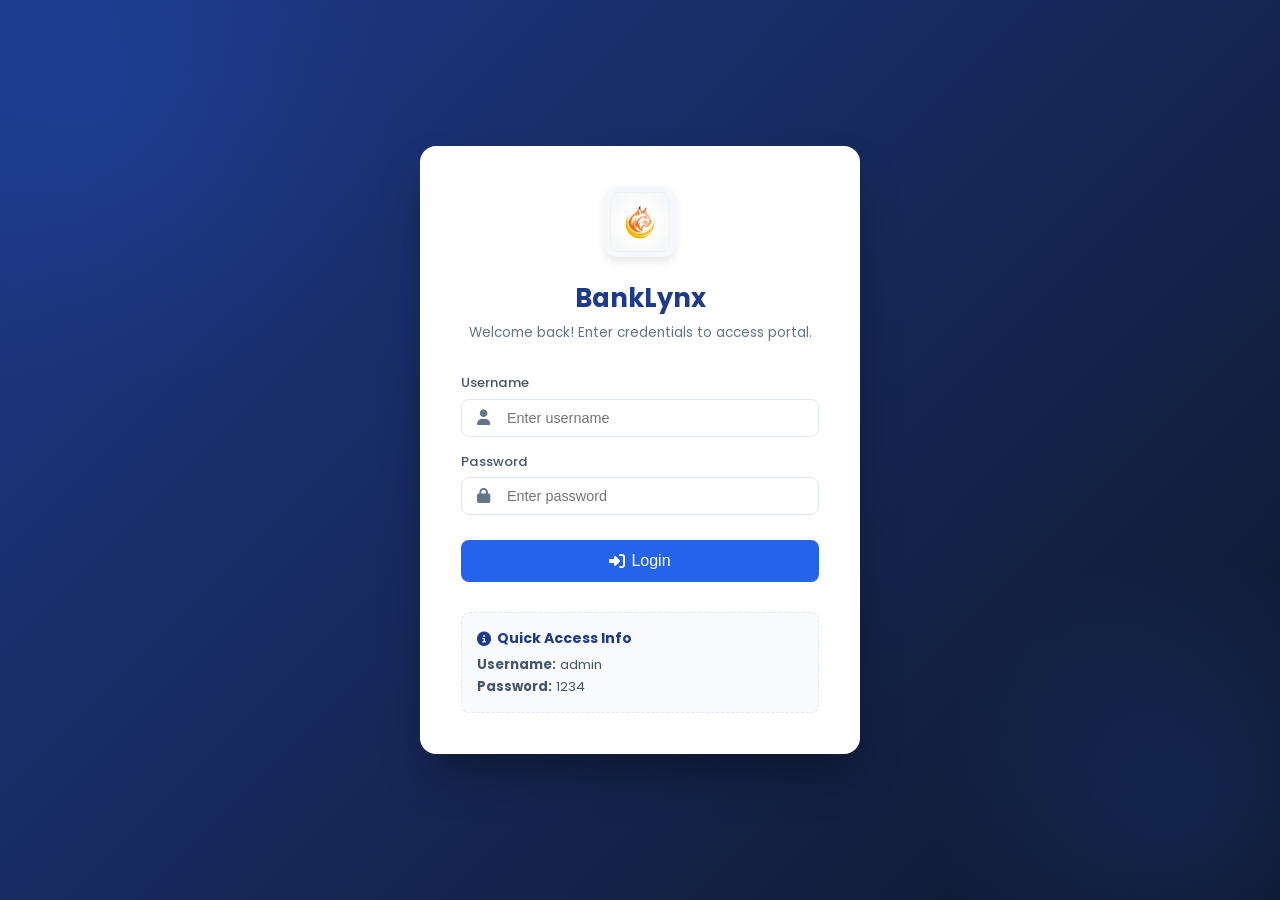
<file: index.html>
<!doctype html>
<html lang="en">
  <head>
    <meta charset="UTF-8" />
    <meta name="viewport" content="width=device-width, initial-scale=1.0" />
    <title>BankLynx - Login</title>
    <link
      rel="stylesheet"
      href="https://cdnjs.cloudflare.com/ajax/libs/font-awesome/6.4.0/css/all.min.css"
    />
    <link rel="stylesheet" href="css/style.css" />
    <link rel="stylesheet" href="css/login.css" />
  </head>
  <body>
    <div class="login-wrapper">
      <div class="login-card">
        <div class="brand-section">
          <img src="assets/logo.png" alt="BankLynx Logo" class="login-logo" />
          <h2>BankLynx</h2>
          <p>Welcome back! Enter credentials to access portal.</p>
        </div>

        <form id="login-form">
          <div class="form-group">
            <label for="username">Username</label>
            <div class="input-icon-wrapper">
              <i class="fas fa-user input-icon"></i>
              <input
                type="text"
                id="username"
                class="input-control"
                placeholder="Enter username"
                autocomplete="username"
              />
            </div>
          </div>

          <div class="form-group">
            <label for="password">Password</label>
            <div class="input-icon-wrapper">
              <i class="fas fa-lock input-icon"></i>
              <input
                type="password"
                id="password"
                class="input-control"
                placeholder="Enter password"
                autocomplete="current-password"
              />
            </div>
          </div>

          <button
            type="submit"
            id="login-submit-btn"
            class="btn btn-primary btn-full-width"
          >
            <i class="fas fa-sign-in-alt"></i> Login
          </button>
        </form>

        <div class="default-credentials-helper">
          <h5><i class="fas fa-info-circle"></i> Quick Access Info</h5>
          <p><strong>Username:</strong> admin</p>
          <p><strong>Password:</strong> 1234</p>
        </div>
      </div>
    </div>

    <script src="js/storage.js"></script>
    <script src="js/utils.js"></script>
    <script src="js/login.js"></script>
  </body>
</html>
</file>
<file: css/style.css>
@import url('https://fonts.googleapis.com/css2?family=Poppins:wght@300;400;500;600;700&display=swap');

:root {
    --primary-color: #1E3A8A;     
    --secondary-color: #2563EB;   
    --bg-color: #F5F7FA;          
    --card-bg: #FFFFFF;           
    --text-color: #222222;        
    --text-muted: #64748B;       
    --border-color: #E2E8F0;      
    --success-color: #10B981;     
    --danger-color: #EF4444;      
    --hover-bg: #EFF6FF;          
    --sidebar-width: 250px;
    --navbar-height: 70px;
    --border-radius: 8px;
    --box-shadow: 0 4px 6px -1px rgba(0, 0, 0, 0.05);
}
* {
    margin: 0;
    padding: 0;
    box-sizing: border-box;
}

a {
    text-decoration: none;
    color: inherit;
}

body {
    font-family: 'Poppins', sans-serif;
    background-color: var(--bg-color);
    color: var(--text-color);
    line-height: 1.5;
}

#app-container {
    display: grid;
    grid-template-columns: var(--sidebar-width) 1fr;
    grid-template-rows: var(--navbar-height) 1fr;
    grid-template-areas: 
        "sidebar navbar"
        "sidebar content";
    min-height: 100vh;
}
.navbar {
    grid-area: navbar;
    background-color: var(--card-bg);
    border-bottom: 1px solid var(--border-color);
    display: flex;
    align-items: center;
    justify-content: space-between;
    padding: 0 25px;
    position: sticky;
    top: 0;
    z-index: 100;
}

.navbar-left {
    display: flex;
    align-items: center;
    gap: 15px;
}

#sidebar-toggle {
    background: none;
    border: none;
    font-size: 18px;
    cursor: pointer;
    color: var(--text-muted);
}

.navbar-right {
    display: flex;
    align-items: center;
    gap: 20px;
}

.user-profile-summary {
    display: flex;
    align-items: center;
    gap: 10px;
}

.user-avatar {
    width: 35px;
    height: 35px;
    border-radius: 50%;
    background-color: var(--primary-color);
    color: white;
    display: flex;
    align-items: center;
    justify-content: center;
    font-weight: 600;
}

.logout-btn-header {
    background-color: transparent;
    border: 1px solid var(--border-color);
    color: var(--danger-color);
    padding: 6px 12px;
    border-radius: var(--border-radius);
    cursor: pointer;
    font-size: 0.88rem;
    display: flex;
    align-items: center;
    gap: 6px;
}

.logout-btn-header:hover {
    background-color: var(--danger-color);
    color: white;
}

.sidebar {
    grid-area: sidebar;
    background-color: var(--primary-color);
    color: white;
    display: flex;
    flex-direction: column;
    height: 100vh;
    position: sticky;
    top: 0;
    z-index: 101;
}

.sidebar-header {
    height: var(--navbar-height);
    display: flex;
    align-items: center;
    padding: 0 20px;
    border-bottom: 1px solid rgba(255, 255, 255, 0.1);
    gap: 10px;
}

.sidebar-logo {
    width: 32px;
    height: 32px;
    border-radius: 4px;
}

.sidebar-brand-name {
    font-size: 1.1rem;
    font-weight: 600;
}

.sidebar-user-card {
    padding: 15px 20px;
    border-bottom: 1px solid rgba(255, 255, 255, 0.1);
    display: flex;
    align-items: center;
    gap: 10px;
}

.sidebar-user-details h4 {
    font-size: 0.88rem;
    font-weight: 500;
}

.sidebar-user-details p {
    font-size: 0.72rem;
    color: rgba(255, 255, 255, 0.6);
}

.sidebar-menu {
    list-style: none;
    padding: 15px 0;
    flex: 1;
}

.sidebar-menu li {
    padding: 2px 10px;
}

.sidebar-menu a {
    display: flex;
    align-items: center;
    gap: 12px;
    padding: 10px 15px;
    border-radius: var(--border-radius);
    font-size: 0.9rem;
    color: rgba(255, 255, 255, 0.75);
    transition: background 0.2s;
}

.sidebar-menu a:hover {
    background-color: rgba(255, 255, 255, 0.08);
    color: white;
}

.sidebar-menu a.active {
    background-color: var(--secondary-color);
    color: white;
}

.sidebar-footer {
    padding: 15px;
    border-top: 1px solid rgba(255, 255, 255, 0.1);
    text-align: center;
    font-size: 0.7rem;
    color: rgba(255, 255, 255, 0.4);
}
.main-content {
    grid-area: content;
    padding: 25px;
}

.page-header {
    margin-bottom: 20px;
    display: flex;
    justify-content: space-between;
    align-items: center;
}

.page-title h1 {
    font-size: 1.5rem;
    font-weight: 600;
    color: var(--primary-color);
}

.page-title p {
    font-size: 0.82rem;
    color: var(--text-muted);
}

.card-grid {
    display: grid;
    grid-template-columns: repeat(auto-fit, minmax(220px, 1fr));
    gap: 20px;
    margin-bottom: 25px;
}

.card {
    background-color: var(--card-bg);
    border-radius: var(--border-radius);
    padding: 20px;
    box-shadow: var(--box-shadow);
    border: 1px solid var(--border-color);
}

.btn {
    padding: 8px 16px;
    border-radius: var(--border-radius);
    font-size: 0.88rem;
    font-weight: 500;
    cursor: pointer;
    display: inline-flex;
    align-items: center;
    justify-content: center;
    gap: 6px;
    border: none;
}

.btn-primary { background-color: var(--secondary-color); color: white; }
.btn-primary:hover { background-color: #1d4ed8; }
.btn-secondary { background-color: #E2E8F0; color: #475569; }
.btn-secondary:hover { background-color: #CBD5E1; }
.btn-danger { background-color: var(--danger-color); color: white; }
.btn-danger:hover { background-color: #dc2626; }
.btn-success { background-color: var(--success-color); color: white; }
.btn-success:hover { background-color: #059669; }


.form-group {
    margin-bottom: 15px;
}

.form-group label {
    display: block;
    font-size: 0.82rem;
    font-weight: 500;
    color: #475569;
    margin-bottom: 6px;
}

.input-control {
    width: 100%;
    padding: 10px 14px;
    border: 1px solid var(--border-color);
    border-radius: var(--border-radius);
    font-size: 0.9rem;
    color: var(--text-color);
}

.input-control:focus {
    border-color: var(--secondary-color);
}

.input-control[readonly] {
    background-color: #F8FAFC;
    color: #64748B;
    cursor: not-allowed;
}

.table-container {
    background-color: var(--card-bg);
    border-radius: var(--border-radius);
    border: 1px solid var(--border-color);
    box-shadow: var(--box-shadow);
    overflow: hidden;
}

.table-responsive {
    overflow-x: auto;
    width: 100%;
}

.bank-table {
    width: 100%;
    border-collapse: collapse;
    font-size: 0.85rem;
}

.bank-table th {
    background-color: #F8FAFC;
    color: #475569;
    font-weight: 600;
    padding: 12px 15px;
    border-bottom: 1px solid var(--border-color);
    text-align: left;
}

.bank-table td {
    padding: 12px 15px;
    border-bottom: 1px solid var(--border-color);
}

.bank-table tbody tr:last-child td {
    border-bottom: none;
}

.bank-table tbody tr:hover {
    background-color: var(--hover-bg);
}

.badge {
    padding: 4px 8px;
    border-radius: 20px;
    font-size: 0.7rem;
    font-weight: 600;
    display: inline-block;
}

.badge-success { background-color: #D1FAE5; color: #065F46; }
.badge-danger { background-color: #FEE2E2; color: #991B1B; }
.badge-warning { background-color: #FEF3C7; color: #92400E; }
.badge-info { background-color: #DBEAFE; color: #1E40AF; }

.table-actions {
    display: flex;
    gap: 6px;
}

.btn-icon {
    width: 28px;
    height: 28px;
    border-radius: 4px;
    border: none;
    display: flex;
    align-items: center;
    justify-content: center;
    cursor: pointer;
    font-size: 0.8rem;
}

.btn-icon-edit { background-color: #DBEAFE; color: var(--secondary-color); }
.btn-icon-edit:hover { background-color: var(--secondary-color); color: white; }
.btn-icon-delete { background-color: #FEE2E2; color: var(--danger-color); }
.btn-icon-delete:hover { background-color: var(--danger-color); color: white; }

.search-container {
    margin-bottom: 15px;
}

.sidebar.collapsed {
    display: none;
}

#app-container:has(.sidebar.collapsed) {
    grid-template-columns: 0 1fr;
}

@media (max-width: 900px) {
    #app-container {
        grid-template-columns: 0 1fr;
        grid-template-areas: 
            "navbar navbar"
            "content content";
    }
    
    .sidebar {
        display: none;
    }
    
    .sidebar.collapsed {
        display: flex;
        position: fixed;
        left: 0;
        top: 0;
        bottom: 0;
        width: var(--sidebar-width);
    }
    
    #app-container:has(.sidebar.collapsed) {
        grid-template-columns: 0 1fr;
    }
}
</file>
<file: css/login.css>
.login-wrapper {
    min-height: 100vh;
    display: flex;
    align-items: center;
    justify-content: center;
    background: linear-gradient(135deg, var(--primary-color) 0%, #0F172A 100%);
    padding: 20px;
    position: relative;
    overflow: hidden;
}
.login-wrapper::before,
.login-wrapper::after {
    content: "";
    position: absolute;
    border-radius: 50%;
    background: radial-gradient(circle, rgba(37, 99, 235, 0.15) 0%, rgba(37, 99, 235, 0) 70%);
}

.login-wrapper::before {
    width: 600px;
    height: 600px;
    top: -200px;
    left: -200px;
}

.login-wrapper::after {
    width: 500px;
    height: 500px;
    bottom: -150px;
    right: -150px;
    z-index: 0;
}

.login-card {
    background-color: var(--card-bg);
    width: 100%;
    max-width: 440px;
    border-radius: 16px;
    box-shadow: 0 25px 50px -12px rgba(0, 0, 0, 0.4);
    padding: 40px;
    border: 1px solid rgba(255, 255, 255, 0.1);
    z-index: 1;
    position: relative;
    transition: transform var(--transition-speed);
}

.login-card:hover {
    transform: translateY(-2px);
}

.brand-section {
    text-align: center;
    margin-bottom: 30px;
}

.login-logo {
    width: 70px;
    height: 70px;
    margin-bottom: 15px;
    border-radius: 12px;
    padding: 5px;
    background-color: var(--bg-color);
    box-shadow: 0 4px 10px rgba(0,0,0,0.1);
}

.brand-section h2 {
    font-size: 1.6rem;
    font-weight: 700;
    color: var(--primary-color);
    margin-bottom: 5px;
}

.brand-section p {
    font-size: 0.85rem;
    color: var(--text-muted);
}

.input-icon-wrapper {
    position: relative;
    width: 100%;
}

.input-icon-wrapper input {
    padding-left: 45px;
}

.input-icon {
    position: absolute;
    left: 16px;
    top: 50%;
    transform: translateY(-50%);
    color: var(--text-muted);
    font-size: 0.95rem;
    pointer-events: none;
    transition: color var(--transition-speed);
}

.input-icon-wrapper input:focus + .input-icon {
    color: var(--secondary-color);
}

.btn-full-width {
    width: 100%;
    padding: 12px;
    font-size: 1rem;
    margin-top: 10px;
}
.default-credentials-helper {
    margin-top: 30px;
    background-color: #F8FAFC;
    border: 1px dashed var(--border-color);
    border-radius: var(--border-radius);
    padding: 15px;
    font-size: 0.82rem;
}

.default-credentials-helper h5 {
    color: var(--primary-color);
    font-size: 0.88rem;
    margin-bottom: 6px;
    display: flex;
    align-items: center;
    gap: 6px;
}

.default-credentials-helper p {
    color: #475569;
    margin-bottom: 2px;
}

.default-credentials-helper p:last-child {
    margin-bottom: 0;
}
@media (max-width: 480px) {
    .login-card {
        padding: 30px 20px;
    }
    .brand-section h2 {
        font-size: 1.4rem;
    }
}
</file>
<file: css/customer.css>
.customer-layout-grid {
    display: grid;
    grid-template-columns: 420px 1fr;
    gap: 30px;
    align-items: start;
}
.customer-form-card {
    position: sticky;
    top: 90px;
    display: flex;
    flex-direction: column;
    gap: 15px;
}
.customer-form-card h3 {
    font-size: 1.25rem;
    font-weight: 600;
    color: var(--primary-color);
    display: flex;
    align-items: center;
    gap: 8px;
}
.form-subtitle {
    font-size: 0.82rem;
    color: var(--text-muted);
    margin-top: -10px;
}
.form-row-two-col {
    display: grid;
    grid-template-columns: 1fr 1fr;
    gap: 15px;
}
.form-helper-text {
    display: block;
    font-size: 0.75rem;
    color: var(--text-muted);
    margin-top: 5px;
}
.form-buttons-wrapper {
    display: flex;
    gap: 10px;
    margin-top: 15px;
    flex-wrap: wrap;
}
.flex-btn {
    flex: 1;
    min-width: 100px;
    padding: 10px 12px;
    font-size: 0.88rem;
}
.customer-list-card {
    display: flex;
    flex-direction: column;
    gap: 20px;
}
.list-header h3 {
    font-size: 1.15rem;
    font-weight: 600;
    color: var(--primary-color);
    display: flex;
    align-items: center;
    gap: 8px;
}
.list-header p {
    font-size: 0.82rem;
    color: var(--text-muted);
    margin-top: 2px;
}
@media (max-width: 1100px) {
    .customer-layout-grid {
        grid-template-columns: 1fr;
    }
    
    .customer-form-card {
        position: static;
    }
}
@media (max-width: 576px) {
    .form-row-two-col {
        grid-template-columns: 1fr;
    }
}
</file>
<file: css/dashboard.css>
.stat-card {
    display: flex;
    justify-content: space-between;
    align-items: center;
    border-radius: var(--border-radius);
    padding: 24px;
    background-color: var(--card-bg);
}
.stat-card-details {
    display: flex;
    flex-direction: column;
    gap: 4px;
}
.stat-card-title {
    font-size: 0.85rem;
    font-weight: 500;
    color: var(--text-muted);
    text-transform: uppercase;
    letter-spacing: 0.5px;
}
.stat-card-value {
    font-size: 1.6rem;
    font-weight: 700;
    color: var(--primary-color);
}
.stat-card-icon {
    width: 52px;
    height: 52px;
    border-radius: 50%;
    display: flex;
    align-items: center;
    justify-content: center;
    font-size: 1.4rem;
}
.customer-stat .stat-card-icon {
    background-color: #EFF6FF;
    color: var(--secondary-color);
}
.balance-stat .stat-card-icon {
    background-color: #ECFDF5;
    color: var(--success-color);
}
.transaction-stat .stat-card-icon {
    background-color: #FFFBEB;
    color: #D97706;
}

.deposit-stat .stat-card-icon {
    background-color: #F5F3FF;
    color: #7C3AED; 
}

.recent-tx-card {
    display: flex;
    flex-direction: column;
    gap: 20px;
}

.recent-tx-header h3 {
    font-size: 1.15rem;
    font-weight: 600;
    color: var(--primary-color);
    display: flex;
    align-items: center;
    gap: 8px;
}

.recent-tx-header p {
    font-size: 0.82rem;
    color: var(--text-muted);
    margin-top: 2px;
}

/* Icon classes */
.icon-header {
    font-size: 1.1rem;
    color: var(--secondary-color);
}

.profile-container {
    display: grid;
    grid-template-columns: 1fr 2fr;
    gap: 30px;
    align-items: start;
}

.profile-card-left {
    text-align: center;
    padding: 35px 20px;
}

.profile-avatar-large {
    width: 100px;
    height: 100px;
    border-radius: 50%;
    background: linear-gradient(135deg, var(--primary-color) 0%, var(--secondary-color) 100%);
    color: white;
    font-size: 3rem;
    font-weight: 600;
    display: flex;
    align-items: center;
    justify-content: center;
    margin: 0 auto 20px auto;
    border: 4px solid var(--border-color);
    box-shadow: var(--box-shadow);
}

.profile-card-left h3 {
    font-size: 1.25rem;
    font-weight: 600;
    color: var(--primary-color);
    margin-bottom: 5px;
}

.profile-card-left p {
    font-size: 0.85rem;
    color: var(--text-muted);
    margin-bottom: 25px;
}

.profile-card-right h3 {
    font-size: 1.15rem;
    font-weight: 600;
    color: var(--primary-color);
    margin-bottom: 20px;
    padding-bottom: 10px;
    border-bottom: 1px solid var(--border-color);
}

.profile-details-grid {
    display: grid;
    grid-template-columns: repeat(auto-fit, minmax(200px, 1fr));
    gap: 20px;
}

.profile-detail-item {
    display: flex;
    flex-direction: column;
    gap: 4px;
}

.profile-detail-label {
    font-size: 0.8rem;
    font-weight: 500;
    color: var(--text-muted);
    text-transform: uppercase;
}

.profile-detail-value {
    font-size: 0.95rem;
    font-weight: 600;
    color: var(--text-color);
}
@media (max-width: 768px) {
    .profile-container {
        grid-template-columns: 1fr;
    }
}
</file>
<file: css/transaction.css>
.transaction-flow-container {
    display: flex;
    flex-direction: column;
    gap: 25px;
    max-width: 800px;
    margin: 0 auto;
}

.transaction-card {
    display: flex;
    flex-direction: column;
    gap: 15px;
}

.transaction-card h3 {
    font-size: 1.25rem;
    font-weight: 600;
    color: var(--primary-color);
    display: flex;
    align-items: center;
    gap: 8px;
}

.search-form-group {
    display: flex;
    gap: 12px;
    margin-top: 10px;
    align-items: center;
}

.customer-info-widget {
    display: grid;
    grid-template-columns: repeat(auto-fit, minmax(160px, 1fr));
    gap: 20px;
    background-color: #F8FAFC;
    border: 1px solid var(--border-color);
    border-radius: var(--border-radius);
    padding: 20px;
    margin-bottom: 10px;
}

.info-block {
    display: flex;
    flex-direction: column;
    gap: 4px;
}

.info-label {
    font-size: 0.78rem;
    font-weight: 500;
    color: var(--text-muted);
    text-transform: uppercase;
}

.info-value {
    font-size: 0.95rem;
    font-weight: 600;
    color: var(--text-color);
}

.highlight-balance {
    font-size: 1.15rem;
    color: var(--secondary-color);
}

.current-balance-block {
    border-left: 2px solid var(--secondary-color);
    padding-left: 15px;
}

.form-buttons-wrapper {
    display: flex;
    gap: 12px;
    margin-top: 15px;
}

.account-verification-badge {
    margin-top: 6px;
    font-size: 0.78rem;
    font-weight: 500;
    color: var(--text-muted);
    display: flex;
    align-items: center;
    gap: 6px;
    transition: color var(--transition-speed);
}

.account-verification-badge.valid {
    color: var(--success-color);
}

.account-verification-badge.invalid {
    color: var(--danger-color);
}

.ledger-card {
    display: flex;
    flex-direction: column;
    gap: 20px;
}

.ledger-header h3 {
    font-size: 1.15rem;
    font-weight: 600;
    color: var(--primary-color);
    display: flex;
    align-items: center;
    gap: 8px;
}

.ledger-header p {
    font-size: 0.82rem;
    color: var(--text-muted);
    margin-top: 2px;
}

@media (max-width: 576px) {
    .search-form-group {
        flex-direction: column;
        align-items: stretch;
    }
    
    .customer-info-widget {
        grid-template-columns: 1fr 1fr;
    }
    
    .current-balance-block {
        border-left: none;
        padding-left: 0;
        grid-column: span 2;
    }
    
    .form-buttons-wrapper {
        flex-direction: column;
    }
}
</file>
